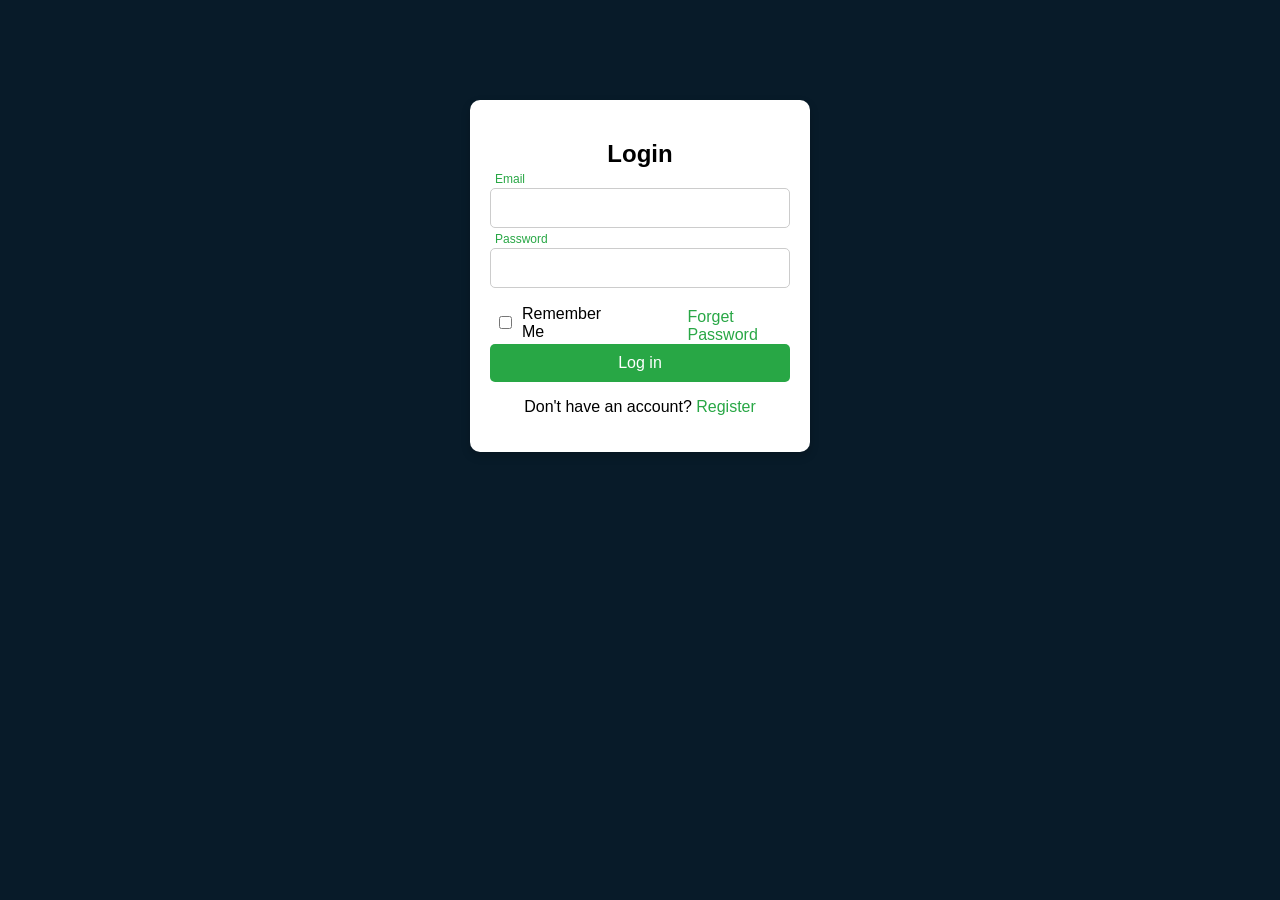
<file: index.html>
<script>
  // Function to toggle between login and registration forms
  function toggleForm() {
    const loginForm = document.getElementById('loginForm');
    const registerForm = document.getElementById('registerForm');
    loginForm.classList.toggle('hidden');
    registerForm.classList.toggle('hidden');
  }
</script>
<style>
  /* Basic styles for body and section */
  body {
    background: #081b29; /* Light background */
    font-family: 'Arial', sans-serif; /* Font styling */
  }

  section {
    width: 300px; /* Width of the form */
    margin: 100px auto; /* Centering the form */
    background: white; /* White background for the form */
    padding: 20px; /* Padding inside the form */
    box-shadow: 0 4px 10px rgba(0, 0, 0, 0.2); /* Shadow for depth */
    border-radius: 10px; /* Rounded corners */
  }

  h1 {
    text-align: center; /* Center the heading */
    margin-bottom: 20px; /* Space below the heading */
  }

  .inputbox {
    position: relative; /* Position for absolute elements inside */
    margin-bottom: 20px; /* Space between input fields */
  }

  .inputbox input {
    width: 100%; /* Full width for inputs */
    padding: 10px; /* Padding inside inputs */
    border: 1px solid #ccc; /* Light border */
    border-radius: 5px; /* Rounded corners */
    font-size: 16px; /* Font size */
  }
  .forget {
display: flex; /* Use flexbox for alignment */
align-items: center; /* Center items vertically */
margin-left: 20px; /* Space from the left */
margin-top: 10px; /* Space above */
}
.forget {
display: flex; /* Use flexbox for alignment */
align-items: center; /* Center items vertically */
margin-left: 20px; /* Space from the left */
margin-top: 10px; /* Space above */
}

.forget label {
margin-left: -15px; /* Slight margin for spacing */
display: flex; /* Ensure label items are in a line */
align-items: center; /* Center checkbox and text vertically */
}

.forget input[type="checkbox"] {
margin-right: 10px; /* Space between checkbox and text */
}

.forget a {
margin-left: 80px; /* Push the link to the right */
color: #28a745; /* Link color */
text-decoration: none; /* No underline */
}

  .inputbox label {
    position: absolute; /* Absolute position for floating labels */
    left: 10px; /* Position label */
    top: 12px; /* Adjust label position */
    color: #999; /* Light color */
    transition: 0.5s; /* Transition for smooth animation */
  }

  .inputbox input:focus + label,
  .inputbox input:not(:placeholder-shown) + label {
    top: -10px; /* Move label up */
    left: 5px; /* Adjust left position */
    color: #28a745; /* Change color when focused */
    font-size: 12px; /* Smaller font size when active */
  }

  button {
    width: 100%; /* Full width for button */
    padding: 10px; /* Padding inside button */
    border: none; /* No border */
    border-radius: 5px; /* Rounded corners */
    background-color: #28a745; /* Green background */
    color: white; /* White text */
    font-size: 16px; /* Font size */
    cursor: pointer; /* Pointer cursor on hover */
  }

  button:hover {
    background-color: #218838; /* Darker green on hover */
  }

  .toggle {
    text-align: center; /* Center text */
    margin-top: 10px; /* Space above */
  }

  .toggle a {
    color: #28a745; /* Link color */
    text-decoration: none; /* No underline */
  }

  .toggle a:hover {
    text-decoration: underline; /* Underline on hover */
  }

  /* Hide elements by default */
  .hidden {
    display: none;
  }
  #login label{
      margin-top:-6px;
  }
</style>
</head>

<body>

<section id="login">
  <!-- Login Form -->
  <form id="loginForm">
    <h1>Login</h1>
    <div class="inputbox">
      <ion-icon name="mail-outline"></ion-icon>
      <input id="rEmail" type="email" required>
      <label for="">Email</label>
    </div>
    <div class="inputbox">
      <ion-icon name="lock-closed-outline"></ion-icon>
      <input id="rPassword" type="password" required>
      <label for="">Password</label>
    </div>
    <div class="forget">
      <label>
        <input type="checkbox" /> Remember Me
      </label>
      <a href="#">Forget Password</a>
    </div>
    
    
    <button id="submitsignUp">Log in</button>
    <div class="toggle">
      <p>Don't have an account? <a href="javascript:void(0);" onclick="toggleForm()">Register</a></p>
    </div>
  </form>

  <!-- Registration Form -->
  <form id="registerForm" class="hidden">
    <h1>Register</h1>
    <div class="inputbox">
      <ion-icon name="person-outline"></ion-icon>
      <input id="rName" type="text" required>
      <label for="">Full Name</label>
    </div>
    <div class="inputbox">
      <ion-icon name="mail-outline"></ion-icon>
      <input id="rEmailReg" type="email" required>
      <label for="">Email</label>
    </div>
    <div class="inputbox">
      <ion-icon name="lock-closed-outline"></ion-icon>
      <input id="rPasswordReg" type="password" required>
      <label for="">Password</label>
    </div>
    <div class="inputbox">
      <ion-icon name="lock-closed-outline"></ion-icon>
      <input id="rConfirmPassword" type="password" required>
      <label for="">Confirm Password</label>
    </div>
    <button id="submitRegister">Register</button>
    <div class="toggle">
      <p>Already have an account? <a href="javascript:void(0);" onclick="toggleForm()">Login</a></p>
    </div>
  </form>

</section>
<script src="login.js"></script>
</body>
  
</html>
</file>
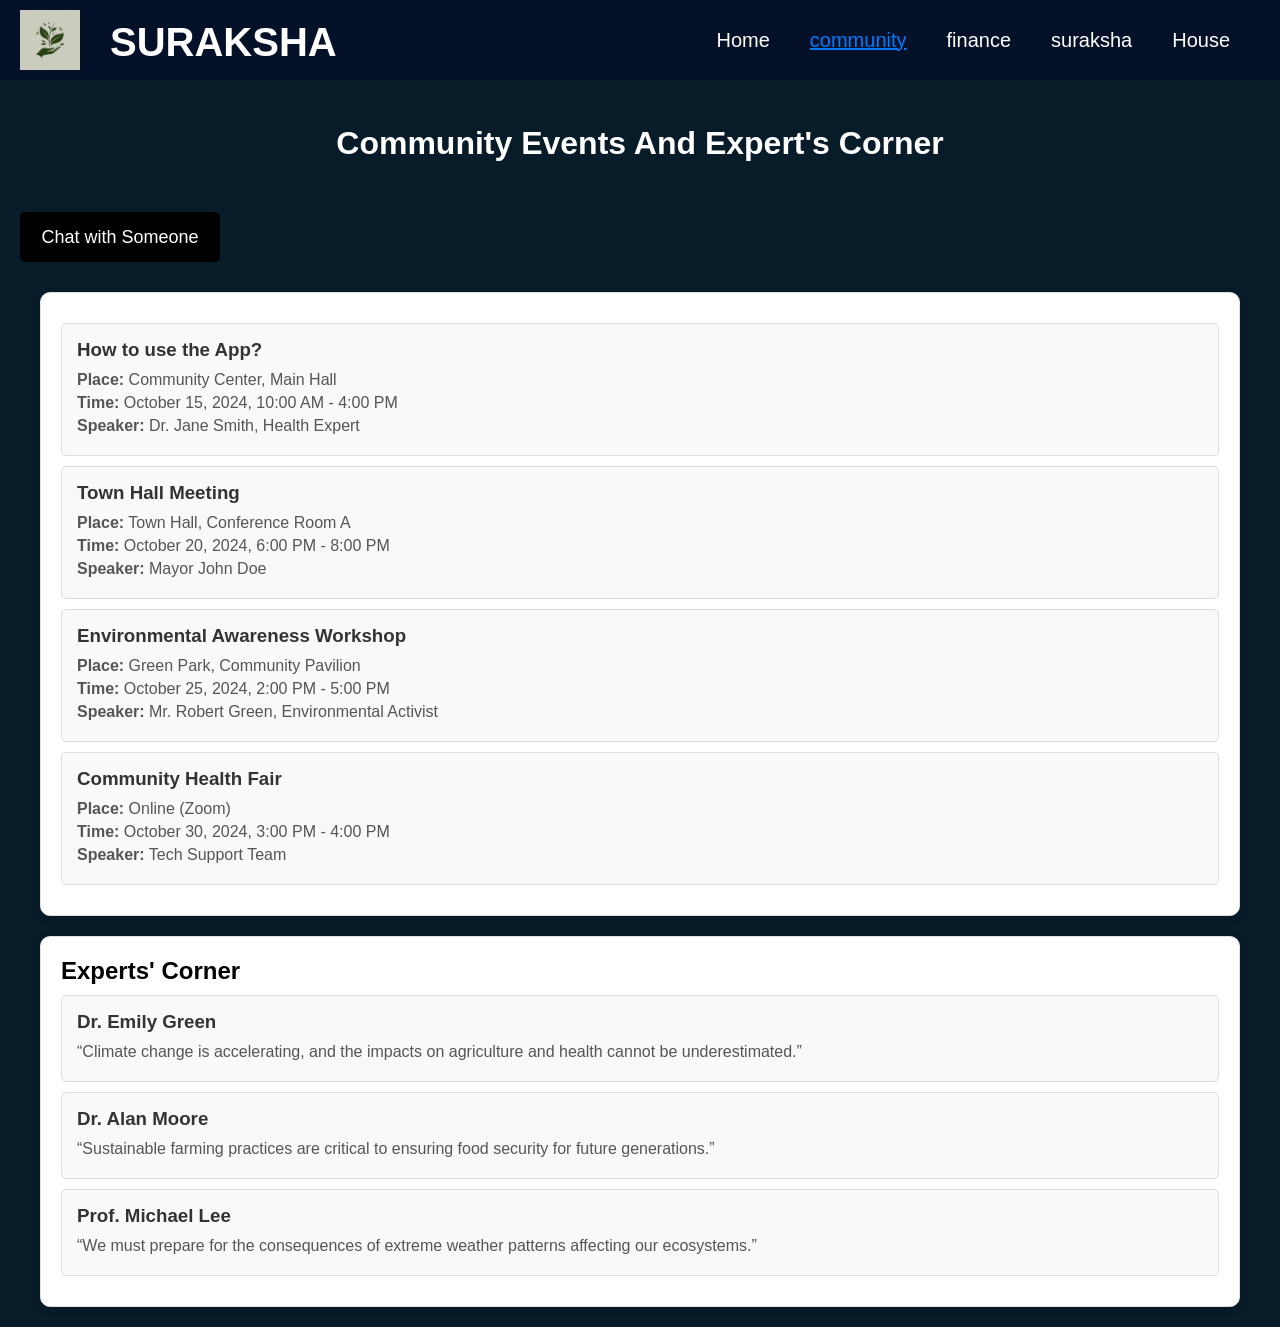
<file: community.html>
<!DOCTYPE html>
<html lang="en">
<head>
    <meta charset="UTF-8">
    <meta name="viewport" content="width=device-width, initial-scale=1.0">
    <title>Document</title>
    <link rel="stylesheet" href="style.css">
</head>
<body>
    <div id="navbar">
        
        <div class="logo">
         <img src="logo.jpg">
         <h5>SURAKSHA</h5>
        </div>
 
         <ul>
             
             <li><a href="home.html">Home</a></li>
             <li><a href="community.html" class="active">community</a></li>
             <li><a href="finance.html">finance</a></li>
             <li><a href="alert.html">suraksha</a></li>
             <li><a href="House.html">House</a></li>
             
         </ul>
     </div>
     <header>
        <h1>Community Events And  Expert's Corner</h1>
    </header>
    
   
        <style>
            body {
                font-family: Arial, sans-serif;
                margin: 0;
                padding: 0;
                background-color:  #081b29;
            }
    
            header {
                background-color:  #081b29;;
                color: white;
                text-align: center;
                padding: 20px 0;
                position: relative;
            }
    
            /* Chatbox styling */
            #chatBox {
                display: none;
                position: fixed;
                top: 220px;
                right: 10px;
                width: 300px;
                height: 410px;
                background-color: white;
                border: 2px solid #28a745;
                border-radius: 10px;
                box-shadow: 0 4px 8px rgba(0, 0, 0, 0.2);
                z-index: 9999;
            }
            #chatBox input[type="text"] {
                margin-left:30px;
                margin-top:10px;
            }
    
            #chatBoxHeader {
                background-color: #28a745;
                color: white;
                padding: 10px;
                text-align: center;
                border-bottom: 2px solid #28a745;
            }
    
            #chatMessages {
                padding: 10px;
                overflow-y: auto;
                height: 300px;
            }
    
            #chatInputContainer {
                padding: 10px;
                border-top: 1px solid #ddd;
            }
    
            #chatInput {
                width: 80%;
                padding: 10px;
                border: 1px solid #ccc;
                border-radius: 5px;
            }
    
            #sendButton {
                padding: 10px;
                background-color: #28a745;
                color: white;
                border: none;
                border-radius: 5px;
                cursor: pointer;
            }
    
            /* Orange Button for Chat */
            #chatButton {
                 background: black;
                color: white;
                padding: 10px 15px;
                border: none;
                border-radius: 5px;
                cursor: pointer;
                position: relative;
                top: 20px;
                left: 20px;
                z-index: 1000;
                
                
            }
    
            #chatButton:hover {
                background-color: black;
            }
    
            .container {
                max-width: 1200px;
                margin: 20px auto;
                padding: 20px;
                background-color: white;
                box-shadow: 0 2px 10px rgba(0, 0, 0, 0.1);
            }
    
            .event, .opinion {
                border: 1px solid #ddd;
                border-radius: 5px;
                padding: 15px;
                margin: 10px 0;
                background-color: #f9f9f9;
                cursor: pointer;
            }
    
            .event h3, .opinion h3 {
                margin: 0 0 10px;
                color: #333;
            }
    
            .event p, .opinion p {
                margin: 5px 0;
                color: #555;
            }
    
            .button {
                background-color: #28a745;
                color: white;
                padding: 10px 15px;
                border: none;
                border-radius: 5px;
                cursor: pointer;
                margin: 10px 0;
                
            }
            #chatButton{
              width:200px;
              height:50px;
              margin-bottom:30px;
              text-align:center;
            }
    
            .button:hover {
                background-color: #218838;
            }
        </style>
    </head>
    <body>
    
   
    <!-- Chatbox HTML -->
    <div id="chatBox">
        <div id="chatBoxHeader">Chat</div>
        <div id="chatMessages"></div>
        <div id="chatInputContainer">
            <input type="text" id="chatInput" placeholder="Type a message..." />
            <button id="sendButton" onclick="sendMessage()">Send</button>
        </div>
    </div>
    
    <!-- Orange Chat Button on Top Left -->
    <button id="chatButton" onclick="toggleChat()">Chat with Someone</button>
    
    <div class="container" id="eventContainer"></div>
    
    <!-- Experts' Corner Section -->
    <div class="container" id="expertsCorner">
        <h2>Experts' Corner</h2>
        <div class="opinion">
            <h3>Dr. Emily Green</h3>
            <p>“Climate change is accelerating, and the impacts on agriculture and health cannot be underestimated.”</p>
        </div>
        <div class="opinion">
            <h3>Dr. Alan Moore</h3>
            <p>“Sustainable farming practices are critical to ensuring food security for future generations.”</p>
        </div>
        <div class="opinion">
            <h3>Prof. Michael Lee</h3>
            <p>“We must prepare for the consequences of extreme weather patterns affecting our ecosystems.”</p>
        </div>
    </div>
    
    <script>
        // Event data
        const events = [
            {
                title: "How to use the App?",
                place: "Community Center, Main Hall",
                time: "October 15, 2024, 10:00 AM - 4:00 PM",
                speaker: "Dr. Jane Smith, Health Expert",
                description: "Learn how to navigate the app effectively.",
            },
            {
                title: "Town Hall Meeting",
                place: "Town Hall, Conference Room A",
                time: "October 20, 2024, 6:00 PM - 8:00 PM",
                speaker: "Mayor John Doe",
                description: "Discuss community issues with local government.",
            },
            {
                title: "Environmental Awareness Workshop",
                place: "Green Park, Community Pavilion",
                time: "October 25, 2024, 2:00 PM - 5:00 PM",
                speaker: "Mr. Robert Green, Environmental Activist",
                description: "Workshops on sustainable practices.",
            },
            {
                title: "Community Health Fair",
                place: "Online (Zoom)",
                time: "October 30, 2024, 3:00 PM - 4:00 PM",
                speaker: "Tech Support Team",
                description: "Get health tips and resources.",
            }
        ];
    
        // Display events on page load
        function displayEvents() {
            const container = document.getElementById('eventContainer');
            events.forEach((event, index) => {
                const eventDiv = document.createElement('div');
                eventDiv.className = 'event';
                eventDiv.onclick = () => {
                    displayEventDetails(index);
                };
                eventDiv.innerHTML = `
                    <h3>${event.title}</h3>
                    <p><strong>Place:</strong> ${event.place}</p>
                    <p><strong>Time:</strong> ${event.time}</p>
                    <p><strong>Speaker:</strong> ${event.speaker}</p>
                `;
                container.appendChild(eventDiv);
            });
        }
    
        // Display individual event details
        function displayEventDetails(index) {
            const event = events[index];
            const container = document.body;
            container.innerHTML = `
                <header>
                    <h1>${event.title}</h1>
                </header>
                <div class="container">
                    <p><strong>Place:</strong> ${event.place}</p>
                    <p><strong>Time:</strong> ${event.time}</p>
                    <p><strong>Speaker:</strong> ${event.speaker}</p>
                    <p><strong>Description:</strong> ${event.description}</p>
                    <button class="button" onclick="registerForEvent()">Register</button>
                    <button class="button" onclick="setReminder()">Set Reminder</button>
                    <button class="button" onclick="goBack()">Back to Events</button>
                </div>
            `;
        }
    
        function registerForEvent() {
            alert("You have registered for this event!");
        }
    
        function setReminder() {
            alert("A reminder has been set for this event!");
        }
    
        function goBack() {
            location.reload();
        }
    
        // Toggle chatbox visibility
        function toggleChat() {
            const chatBox = document.getElementById('chatBox');
            chatBox.style.display = chatBox.style.display === 'none' ? 'block' : 'none';
        }
    
        // Simulate a conversation between Person A and Person B
        let isPersonA = true;
    
        function sendMessage() {
            const chatInput = document.getElementById('chatInput');
            const chatMessages = document.getElementById('chatMessages');
    
            if (chatInput.value.trim() === '') return;
    
            // Display message from current person
            const message = document.createElement('div');
            message.textContent = isPersonA ? `Person A: ${chatInput.value}` : `Person B: ${chatInput.value}`;
            chatMessages.appendChild(message);
    
            // Clear input
            chatInput.value = '';
    
            // Scroll chat to bottom
            chatMessages.scrollTop = chatMessages.scrollHeight;
    
            // Switch between Person A and Person B
            isPersonA = !isPersonA;
        }
    
        // Initialize the page
        window.onload = () => {
            displayEvents();
        };
    </script>
    
 
    
    
    

</body>
</html>
</file>
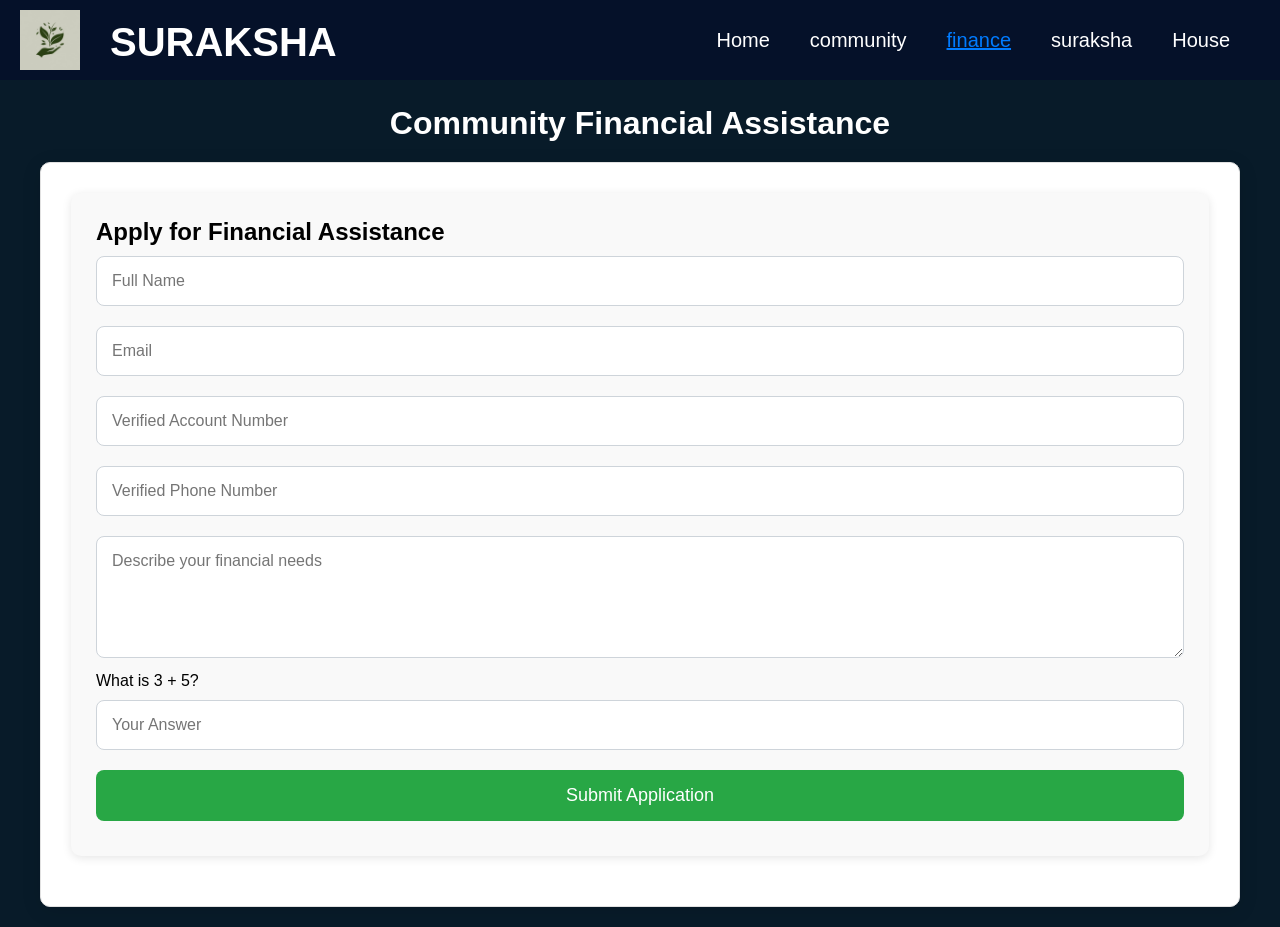
<file: finance.html>
<!DOCTYPE html>
<html lang="en">
<head>
  <meta charset="UTF-8">
  <meta name="viewport" content="width=device-width, initial-scale=1.0">
  <title>Community Financial Assistance</title>
  <link rel="stylesheet" href="style.css">
</head>
<body>
    <div id="navbar">
        
        <div class="logo">
         <img src="logo.jpg">
         <h5>SURAKSHA</h5>
        </div>
 
         <ul>
             
             <li><a href="home.html">Home</a></li>
             <li><a href="community.html">community</a></li>
             <li><a href="finance.html" class="active">finance</a></li>
             <li><a href="alert.html">suraksha</a></li>
             <li><a href="House.html">House</a></li>
             
         </ul>
     </div>
  <header>
    <h1>Community Financial Assistance</h1>
    <div class="notification-bell" onclick="goToNotifications()"></div>
  </header>

  <div class="container">

    <section id="apply" class="form-section">
      <h2>Apply for Financial Assistance</h2>
      <form id="assistanceForm">
        <input type="text" id="fullName" placeholder="Full Name" required>
        <input type="email" id="email" placeholder="Email" required>
        <input type="text" id="accountNumber" placeholder="Verified Account Number" required>
        <input type="text" id="phoneNumber" placeholder="Verified Phone Number" required>
        <textarea id="requestDetails" placeholder="Describe your financial needs" rows="5" required></textarea>
  
        <label for="captcha">What is 3 + 5?</label>
        <input type="text" id="captcha" placeholder="Your Answer" required>
        <input type="hidden" id="captchaAnswer" value="8">
  
        <button type="submit">Submit Application</button>
      </form>
    </section>

    <section id="plans" class="plans-section" style="display:none;">
      <h2>Financial Plans for You</h2>
      <p id="welcomeMessage"></p>
      <div id="plansList">
        </div>
      <button class="back-button" onclick="goBack()">Back</button>
    </section>

    <section id="notifications" class="notifications-section" style="display:none;">
      <h2>Notifications</h2>
      <p>No notifications available.</p>
      <button class="back-button" onclick="goBackToHome()">Back</button>
    </section>

    <section id="guidelines" class="guidelines-section" style="display:none;">
      <h2>Plan Guidelines</h2>
      <div id="guidelineContent"></div>
      <button class="back-button" onclick="goBackToPlans()">Back to Plans</button>
    </section>

  </div>

 

  <script src="script.js"></script>
</body>
</html>
</file>
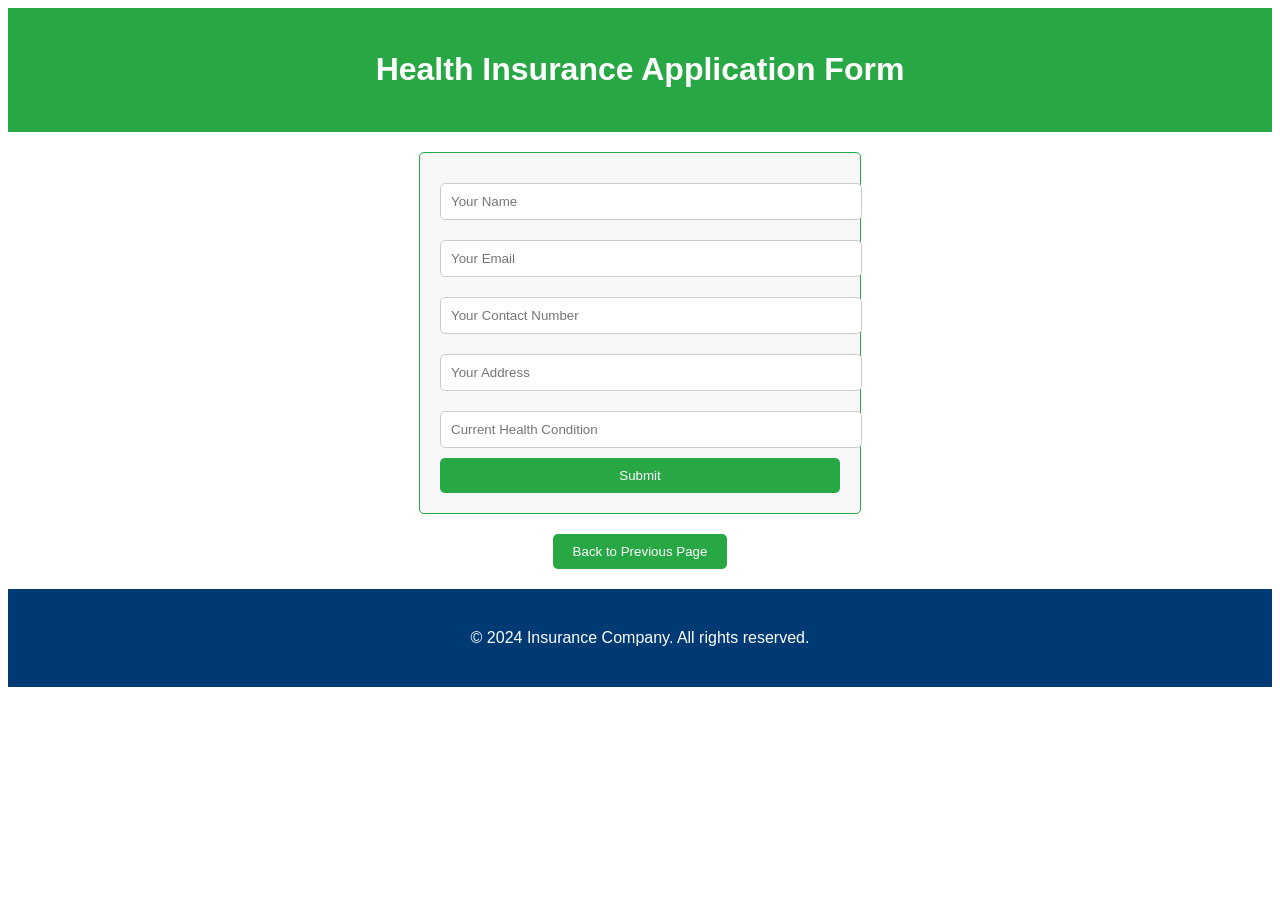
<file: health-form.html>
<!DOCTYPE html>
<html lang="en">

<head>
    <meta charset="UTF-8">
    <meta name="viewport" content="width=device-width, initial-scale=1.0">
    <title>Health Insurance Application Form</title>
    <style>
        body {
            font-family: Arial, sans-serif;
            background-color: white;
            color: #333;
            line-height: 1.6;
        }

        header {
            background-color: #28a745;
            color: white;
            padding: 15px 20px;
            text-align: center;
        }

        .form-container {
            max-width: 400px;
            margin: 20px auto;
            padding: 20px;
            border: 1px solid #28a745;
            border-radius: 5px;
            background-color: #f8f8f8;
        }

        .form-container input {
            width: 100%;
            padding: 10px;
            margin: 10px 0;
            border: 1px solid #ccc;
            border-radius: 5px;
        }

        .form-container button {
            width: 100%;
            padding: 10px;
            background-color: #28a745;
            color: white;
            border: none;
            border-radius: 5px;
            cursor: pointer;
        }

        .form-container button:hover {
            background-color: #218838;
        }

        .back-button {
            margin: 20px;
            text-align: center;
        }

        .back-button button {
            background-color: #28a745;
            color: white;
            padding: 10px 20px;
            border: none;
            border-radius: 5px;
            cursor: pointer;
        }

        .back-button button:hover {
            background-color: #218838;
        }

        footer {
            background-color: #003a75;
            color: white;
            padding: 20px;
            text-align: center;
        }
    </style>
</head>

<body>

<header>
    <h1>Health Insurance Application Form</h1>
</header>

<div class="form-container">
    <form id="insurance-form" action="#" method="post">
        <input type="text" name="name" placeholder="Your Name" required>
        <input type="email" name="email" placeholder="Your Email" required>
        <input type="text" name="contact" placeholder="Your Contact Number" required>
        <input type="text" name="address" placeholder="Your Address" required>
        <input type="text" name="health_condition" placeholder="Current Health Condition" required>
        <button type="submit">Submit</button>
    </form>
</div>

<div class="back-button">
    <button onclick="goBack()">Back to Previous Page</button>
</div>

<footer>
    <p>&copy; 2024 Insurance Company. All rights reserved.</p>
</footer>

<script>
    function goBack() {
        window.history.back();
    }

    document.getElementById('insurance-form').addEventListener('submit', function (e) {
        e.preventDefault();
        alert('Your health insurance form has been submitted successfully!');
        window.history.back();
    });
</script>

</body>
</html>
</file>
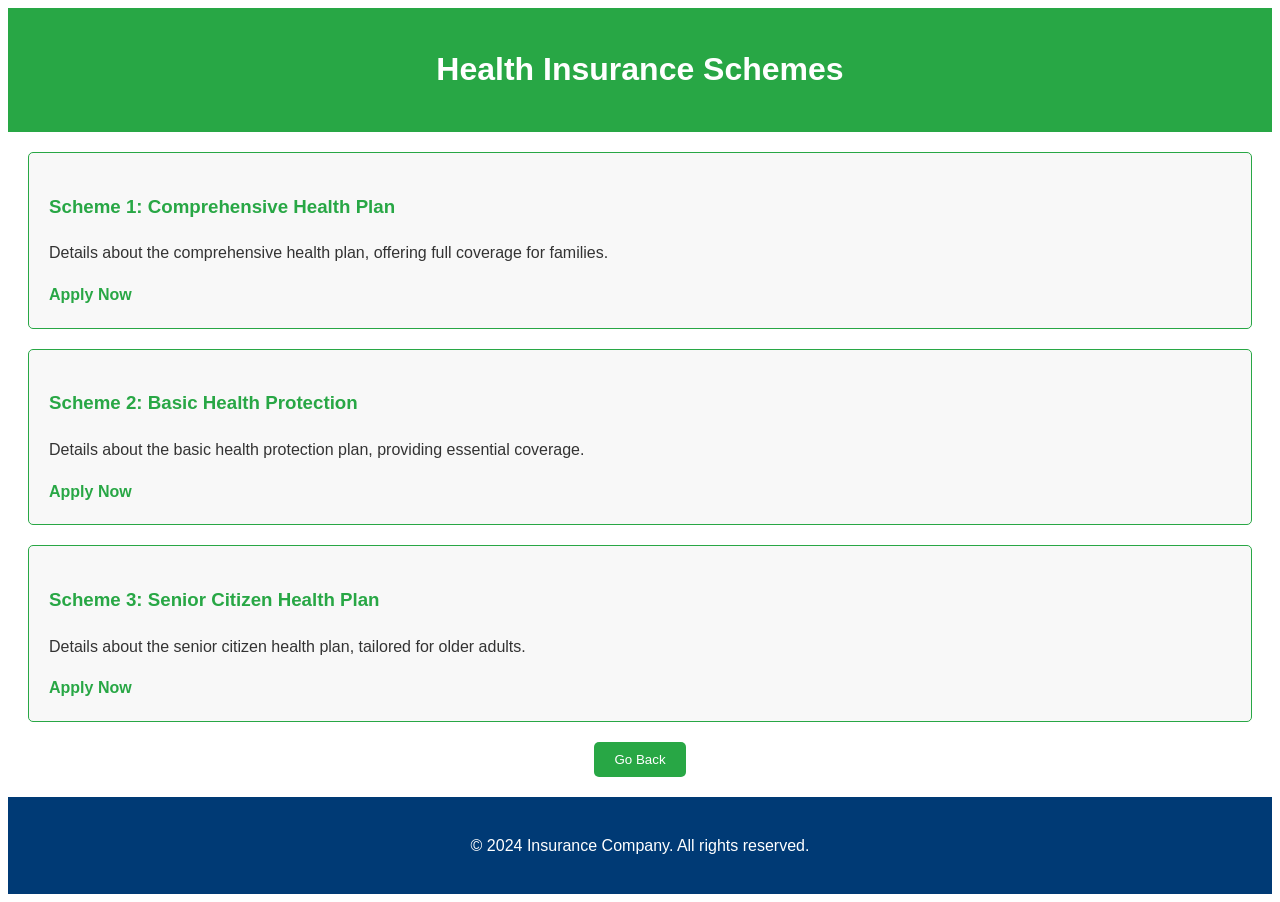
<file: health-insurance.html>
<!DOCTYPE html>
<html lang="en">

<head>
    <meta charset="UTF-8">
    <meta name="viewport" content="width=device-width, initial-scale=1.0">
    <title>Health Insurance Schemes</title>
    <style>
        body {
            font-family: Arial, sans-serif;
            background-color: white;
            color: #333;
            line-height: 1.6;
        }

        header {
            background-color: #28a745;
            color: white;
            padding: 15px 20px;
            text-align: center;
        }

        .scheme {
            margin: 20px;
            padding: 20px;
            border: 1px solid #28a745;
            border-radius: 5px;
            background-color: #f8f8f8;
        }

        .scheme h3 {
            color: #28a745;
        }

        .scheme a {
            color: #28a745;
            text-decoration: none;
            font-weight: bold;
        }

        .back-button {
            margin: 20px;
            text-align: center;
        }

        .back-button button {
            background-color: #28a745;
            color: white;
            padding: 10px 20px;
            border: none;
            border-radius: 5px;
            cursor: pointer;
        }

        .back-button button:hover {
            background-color: #218838;
        }

        footer {
            background-color: #003a75;
            color: white;
            padding: 20px;
            text-align: center;
        }
    </style>
</head>

<body>

<header>
    <h1>Health Insurance Schemes</h1>
</header>

<section>
    <div class="scheme">
        <h3>Scheme 1: Comprehensive Health Plan</h3>
        <p>Details about the comprehensive health plan, offering full coverage for families.</p>
        <a href="health-form.html?scheme=1">Apply Now</a>
    </div>
    <div class="scheme">
        <h3>Scheme 2: Basic Health Protection</h3>
        <p>Details about the basic health protection plan, providing essential coverage.</p>
        <a href="health-form.html?scheme=2">Apply Now</a>
    </div>
    <div class="scheme">
        <h3>Scheme 3: Senior Citizen Health Plan</h3>
        <p>Details about the senior citizen health plan, tailored for older adults.</p>
        <a href="health-form.html?scheme=3">Apply Now</a>
    </div>
</section>

<!-- Back Button -->
<div class="back-button">
    <button onclick="window.location.href='insurance.html'">Go Back</button>
</div>

<footer>
    <p>&copy; 2024 Insurance Company. All rights reserved.</p>
</footer>

</body>
</html>
</file>
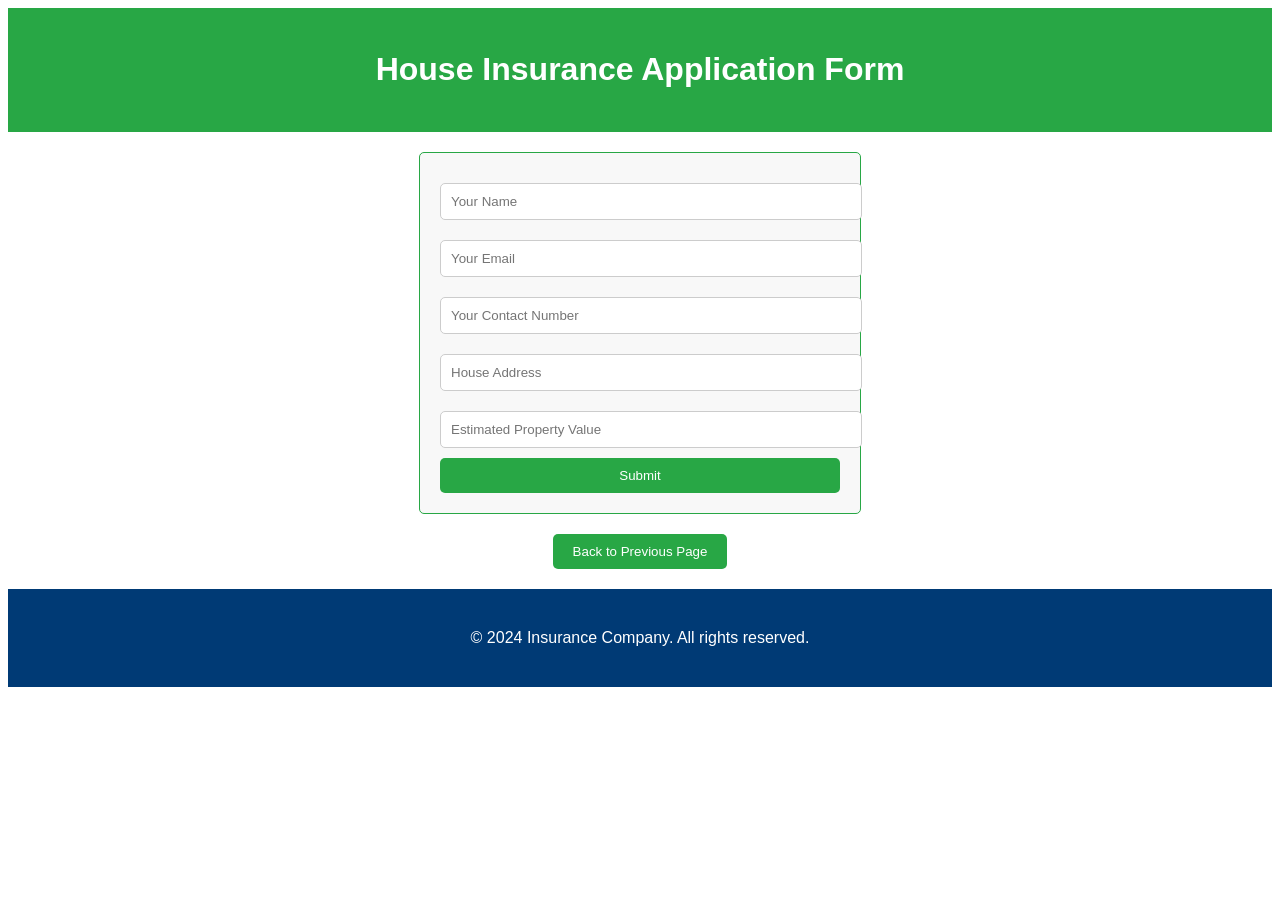
<file: house-form.html>
<!DOCTYPE html>
<html lang="en">

<head>
    <meta charset="UTF-8">
    <meta name="viewport" content="width=device-width, initial-scale=1.0">
    <title>House Insurance Application Form</title>
    <style>
        body {
            font-family: Arial, sans-serif;
            background-color: white;
            color: #333;
            line-height: 1.6;
        }

        header {
            background-color: #28a745;
            color: white;
            padding: 15px 20px;
            text-align: center;
        }

        .form-container {
            max-width: 400px;
            margin: 20px auto;
            padding: 20px;
            border: 1px solid #28a745;
            border-radius: 5px;
            background-color: #f8f8f8;
        }

        .form-container input {
            width: 100%;
            padding: 10px;
            margin: 10px 0;
            border: 1px solid #ccc;
            border-radius: 5px;
        }

        .form-container button {
            width: 100%;
            padding: 10px;
            background-color: #28a745;
            color: white;
            border: none;
            border-radius: 5px;
            cursor: pointer;
        }

        .form-container button:hover {
            background-color: #218838;
        }

        .back-button {
            margin: 20px;
            text-align: center;
        }

        .back-button button {
            background-color: #28a745;
            color: white;
            padding: 10px 20px;
            border: none;
            border-radius: 5px;
            cursor: pointer;
        }

        .back-button button:hover {
            background-color: #218838;
        }

        footer {
            background-color: #003a75;
            color: white;
            padding: 20px;
            text-align: center;
        }
    </style>
</head>

<body>

<header>
    <h1>House Insurance Application Form</h1>
</header>

<div class="form-container">
    <form id="insurance-form" action="#" method="post">
        <input type="text" name="name" placeholder="Your Name" required>
        <input type="email" name="email" placeholder="Your Email" required>
        <input type="text" name="contact" placeholder="Your Contact Number" required>
        <input type="text" name="address" placeholder="House Address" required>
        <input type="text" name="property_value" placeholder="Estimated Property Value" required>
        <button type="submit">Submit</button>
    </form>
</div>

<div class="back-button">
    <button onclick="goBack()">Back to Previous Page</button>
</div>

<footer>
    <p>&copy; 2024 Insurance Company. All rights reserved.</p>
</footer>

<script>
    function goBack() {
        window.history.back();
    }

    document.getElementById('insurance-form').addEventListener('submit', function (e) {
        e.preventDefault();
        alert('Your house insurance form has been submitted successfully!');
        window.history.back();
    });
</script>

</body>
</html>
</file>
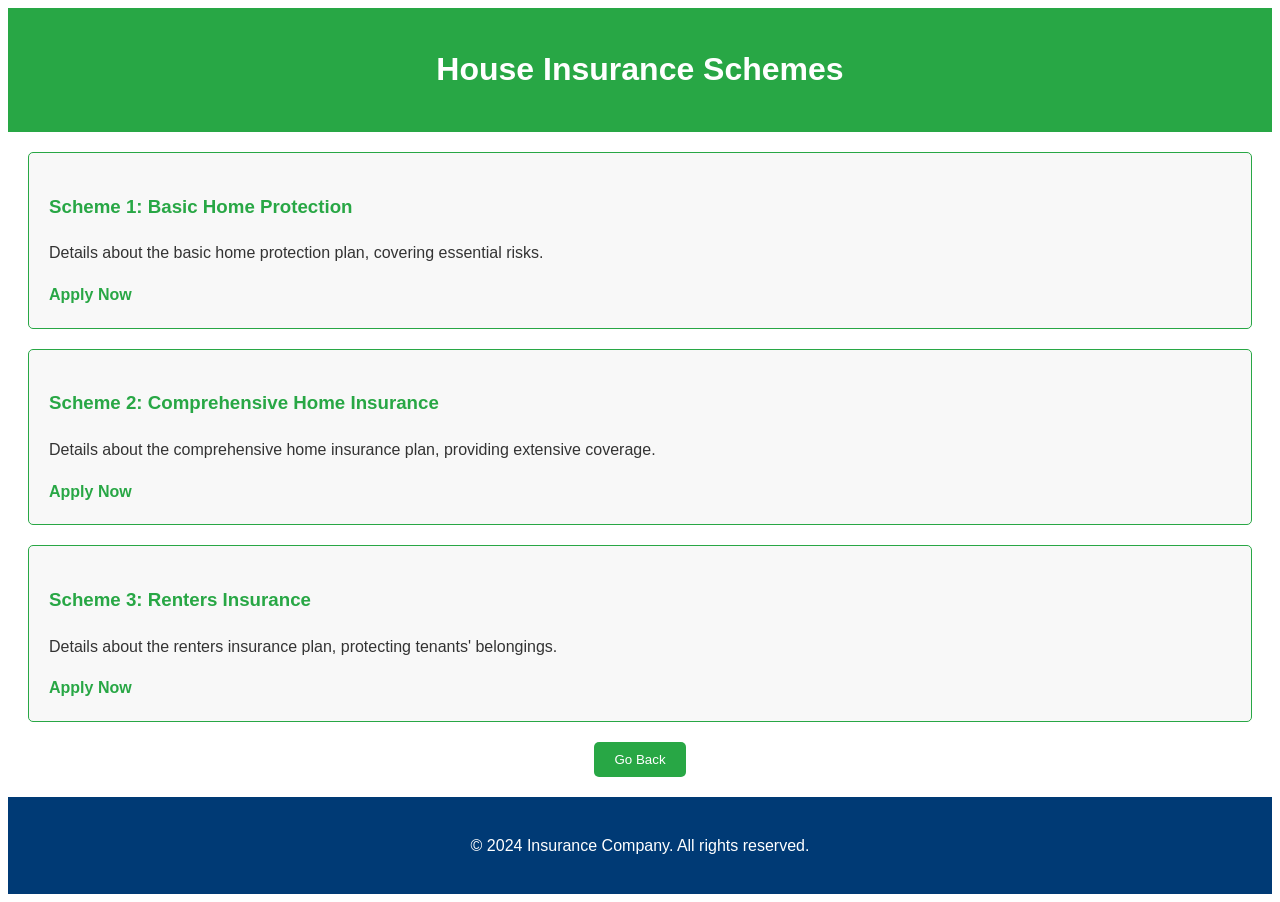
<file: house-insurance.html>
<!DOCTYPE html>
<html lang="en">

<head>
    <meta charset="UTF-8">
    <meta name="viewport" content="width=device-width, initial-scale=1.0">
    <title>House Insurance Schemes</title>
    <style>
        body {
            font-family: Arial, sans-serif;
            background-color: white;
            color: #333;
            line-height: 1.6;
        }

        header {
            background-color: #28a745;
            color: white;
            padding: 15px 20px;
            text-align: center;
        }

        .scheme {
            margin: 20px;
            padding: 20px;
            border: 1px solid #28a745;
            border-radius: 5px;
            background-color: #f8f8f8;
        }

        .scheme h3 {
            color: #28a745;
        }

        .scheme a {
            color: #28a745;
            text-decoration: none;
            font-weight: bold;
        }

        .back-button {
            margin: 20px;
            text-align: center;
        }

        .back-button button {
            background-color: #28a745;
            color: white;
            padding: 10px 20px;
            border: none;
            border-radius: 5px;
            cursor: pointer;
        }

        .back-button button:hover {
            background-color: #218838;
        }

        footer {
            background-color: #003a75;
            color: white;
            padding: 20px;
            text-align: center;
        }
    </style>
</head>

<body>

<header>
    <h1>House Insurance Schemes</h1>
</header>

<section>
    <div class="scheme">
        <h3>Scheme 1: Basic Home Protection</h3>
        <p>Details about the basic home protection plan, covering essential risks.</p>
        <a href="house-form.html?scheme=1">Apply Now</a>
    </div>
    <div class="scheme">
        <h3>Scheme 2: Comprehensive Home Insurance</h3>
        <p>Details about the comprehensive home insurance plan, providing extensive coverage.</p>
        <a href="house-form.html?scheme=2">Apply Now</a>
    </div>
    <div class="scheme">
        <h3>Scheme 3: Renters Insurance</h3>
        <p>Details about the renters insurance plan, protecting tenants' belongings.</p>
        <a href="house-form.html?scheme=3">Apply Now</a>
    </div>
</section>

<!-- Back Button -->
<div class="back-button">
    <button onclick="window.location.href='insurance.html'">Go Back</button>
</div>

<footer>
    <p>&copy; 2024 Insurance Company. All rights reserved.</p>
</footer>

</body>
</html>
</file>
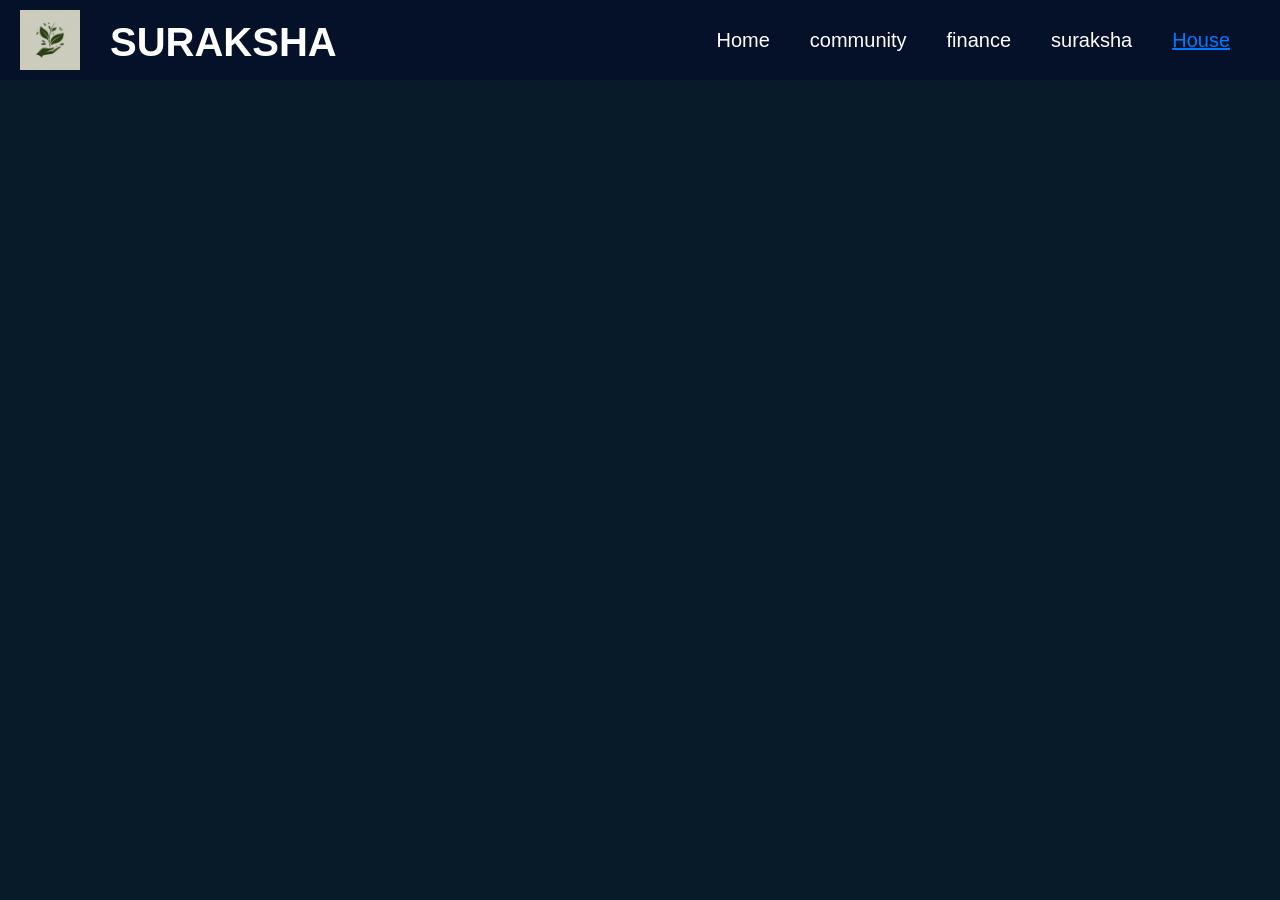
<file: House.html>
<!DOCTYPE html>
<html lang="en">
<head>
    <meta charset="UTF-8">
    <meta name="viewport" content="width=device-width, initial-scale=1.0">
    <title>Document</title>
    <link rel="stylesheet" href="style.css">
</head>
<body>
    <div id="navbar">
        
        <div class="logo">
         <img src="logo.jpg">
         <h5>SURAKSHA</h5>
        </div>
 
         <ul>
             
             <li><a href="home.html">Home</a></li>
             <li><a href="community.html">community</a></li>
             <li><a href="finance.html">finance</a></li>
             <li><a href="alert.html">suraksha</a></li>
             <li><a href="House.html" class="active">House</a></li>
             
         </ul>
     </div>

</body>
</html>
</file>
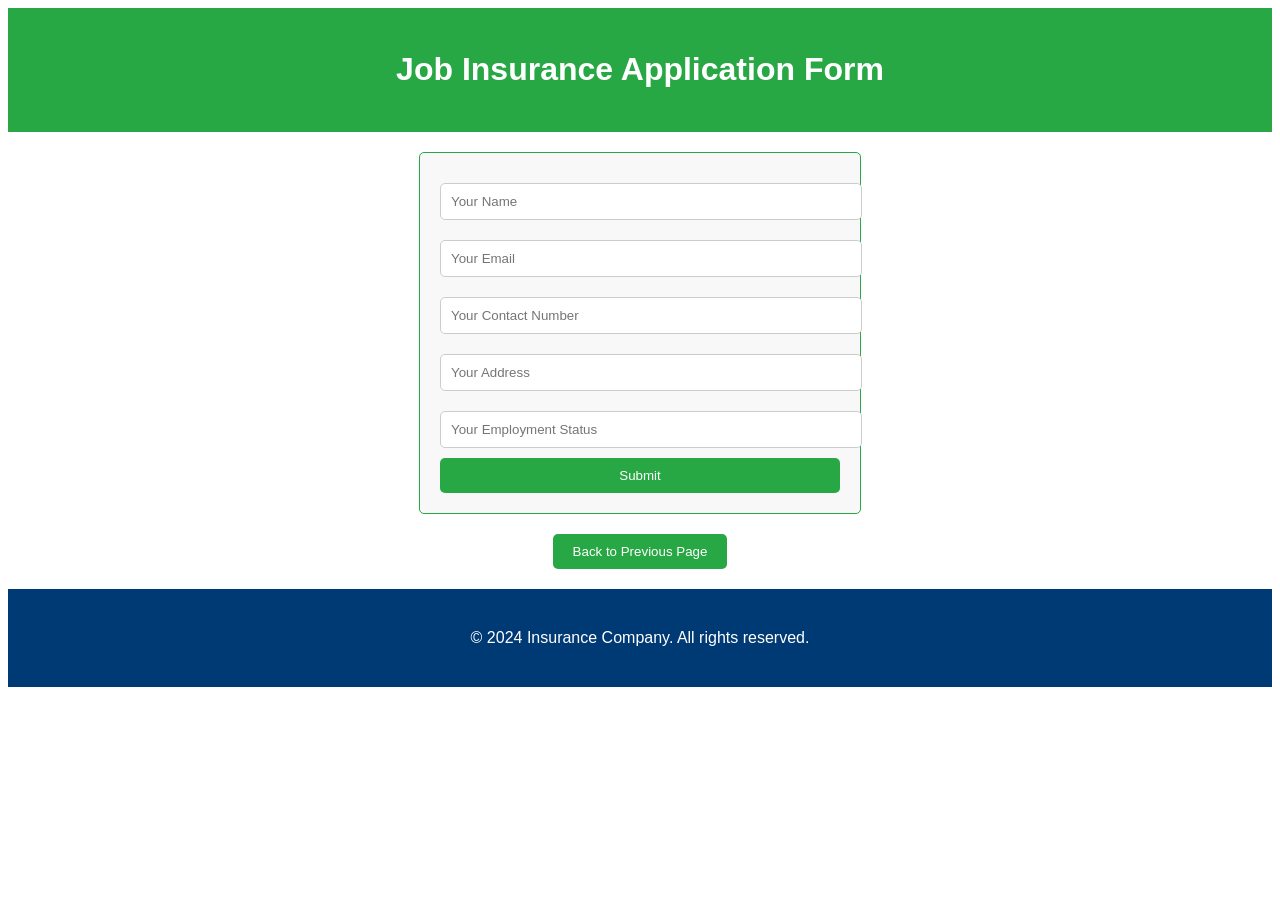
<file: job-form.html>
<!DOCTYPE html>
<html lang="en">

<head>
    <meta charset="UTF-8">
    <meta name="viewport" content="width=device-width, initial-scale=1.0">
    <title>Job Insurance Application Form</title>
    <style>
        body {
            font-family: Arial, sans-serif;
            background-color: white;
            color: #333;
            line-height: 1.6;
        }

        header {
            background-color: #28a745;
            color: white;
            padding: 15px 20px;
            text-align: center;
        }

        .form-container {
            max-width: 400px;
            margin: 20px auto;
            padding: 20px;
            border: 1px solid #28a745;
            border-radius: 5px;
            background-color: #f8f8f8;
        }

        .form-container input {
            width: 100%;
            padding: 10px;
            margin: 10px 0;
            border: 1px solid #ccc;
            border-radius: 5px;
        }

        .form-container button {
            width: 100%;
            padding: 10px;
            background-color: #28a745;
            color: white;
            border: none;
            border-radius: 5px;
            cursor: pointer;
        }

        .form-container button:hover {
            background-color: #218838;
        }

        .back-button {
            margin: 20px;
            text-align: center;
        }

        .back-button button {
            background-color: #28a745;
            color: white;
            padding: 10px 20px;
            border: none;
            border-radius: 5px;
            cursor: pointer;
        }

        .back-button button:hover {
            background-color: #218838;
        }

        footer {
            background-color: #003a75;
            color: white;
            padding: 20px;
            text-align: center;
        }
    </style>
</head>

<body>

<header>
    <h1>Job Insurance Application Form</h1>
</header>

<div class="form-container">
    <form id="insurance-form" action="#" method="post">
        <input type="text" name="name" placeholder="Your Name" required>
        <input type="email" name="email" placeholder="Your Email" required>
        <input type="text" name="contact" placeholder="Your Contact Number" required>
        <input type="text" name="address" placeholder="Your Address" required>
        <input type="text" name="employment_status" placeholder="Your Employment Status" required>
        <button type="submit">Submit</button>
    </form>
</div>

<!-- Back Button -->
<div class="back-button">
    <button onclick="goBack()">Back to Previous Page</button>
</div>

<footer>
    <p>&copy; 2024 Insurance Company. All rights reserved.</p>
</footer>

<script>
    // Function to go back to the previous page
    function goBack() {
        window.history.back();
    }

    // Form submission with pop-up alert and return to previous page
    document.getElementById('insurance-form').addEventListener('submit', function (e) {
        e.preventDefault(); // Prevent the form from submitting traditionally

        // Show a pop-up to confirm submission
        alert('Your form has been submitted successfully!');

        // Navigate back to the previous page
        window.history.back();
    });
</script>

</body>
</html>
</file>
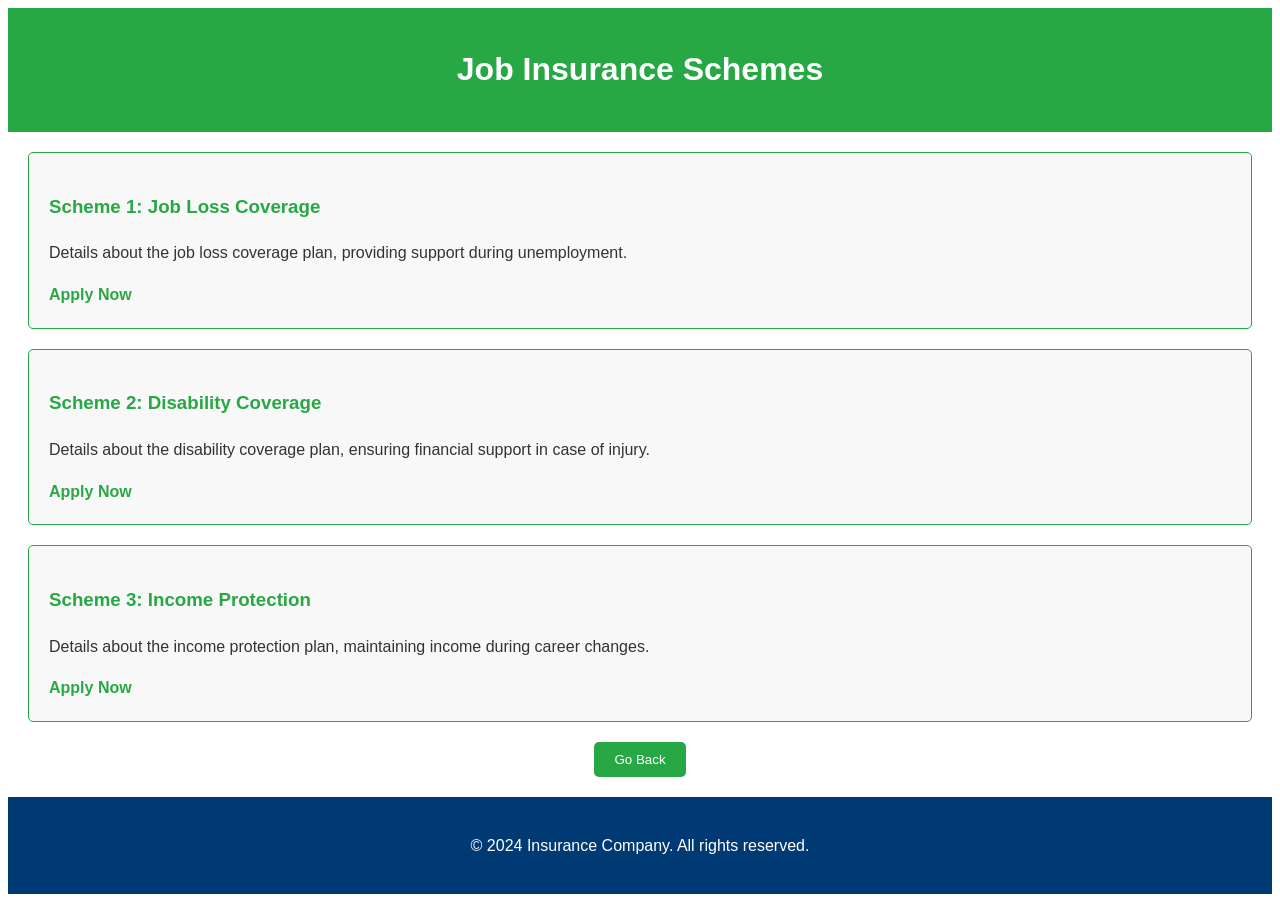
<file: job-insurance.html>
<!DOCTYPE html>
<html lang="en">

<head>
    <meta charset="UTF-8">
    <meta name="viewport" content="width=device-width, initial-scale=1.0">
    <title>Job Insurance Schemes</title>
    <style>
        body {
            font-family: Arial, sans-serif;
            background-color: white;
            color: #333;
            line-height: 1.6;
        }

        header {
            background-color: #28a745;
            color: white;
            padding: 15px 20px;
            text-align: center;
        }

        .scheme {
            margin: 20px;
            padding: 20px;
            border: 1px solid #28a745;
            border-radius: 5px;
            background-color: #f8f8f8;
        }

        .scheme h3 {
            color: #28a745;
        }

        .scheme a {
            color: #28a745;
            text-decoration: none;
            font-weight: bold;
        }

        .back-button {
            margin: 20px;
            text-align: center;
        }

        .back-button button {
            background-color: #28a745;
            color: white;
            padding: 10px 20px;
            border: none;
            border-radius: 5px;
            cursor: pointer;
        }

        .back-button button:hover {
            background-color: #218838;
        }

        footer {
            background-color: #003a75;
            color: white;
            padding: 20px;
            text-align: center;
        }
    </style>
</head>

<body>

<header>
    <h1>Job Insurance Schemes</h1>
</header>

<section>
    <div class="scheme">
        <h3>Scheme 1: Job Loss Coverage</h3>
        <p>Details about the job loss coverage plan, providing support during unemployment.</p>
        <a href="job-form.html?scheme=1">Apply Now</a>
    </div>
    <div class="scheme">
        <h3>Scheme 2: Disability Coverage</h3>
        <p>Details about the disability coverage plan, ensuring financial support in case of injury.</p>
        <a href="job-form.html?scheme=2">Apply Now</a>
    </div>
    <div class="scheme">
        <h3>Scheme 3: Income Protection</h3>
        <p>Details about the income protection plan, maintaining income during career changes.</p>
        <a href="job-form.html?scheme=3">Apply Now</a>
    </div>
</section>

<!-- Back Button -->
<div class="back-button">
    <button onclick="window.location.href='insurance.html'">Go Back</button>
</div>

<footer>
    <p>&copy; 2024 Insurance Company. All rights reserved.</p>
</footer>

<script>
    function goBack() {
        window.history.back();
    }
</script>

</body>
</html>
</file>
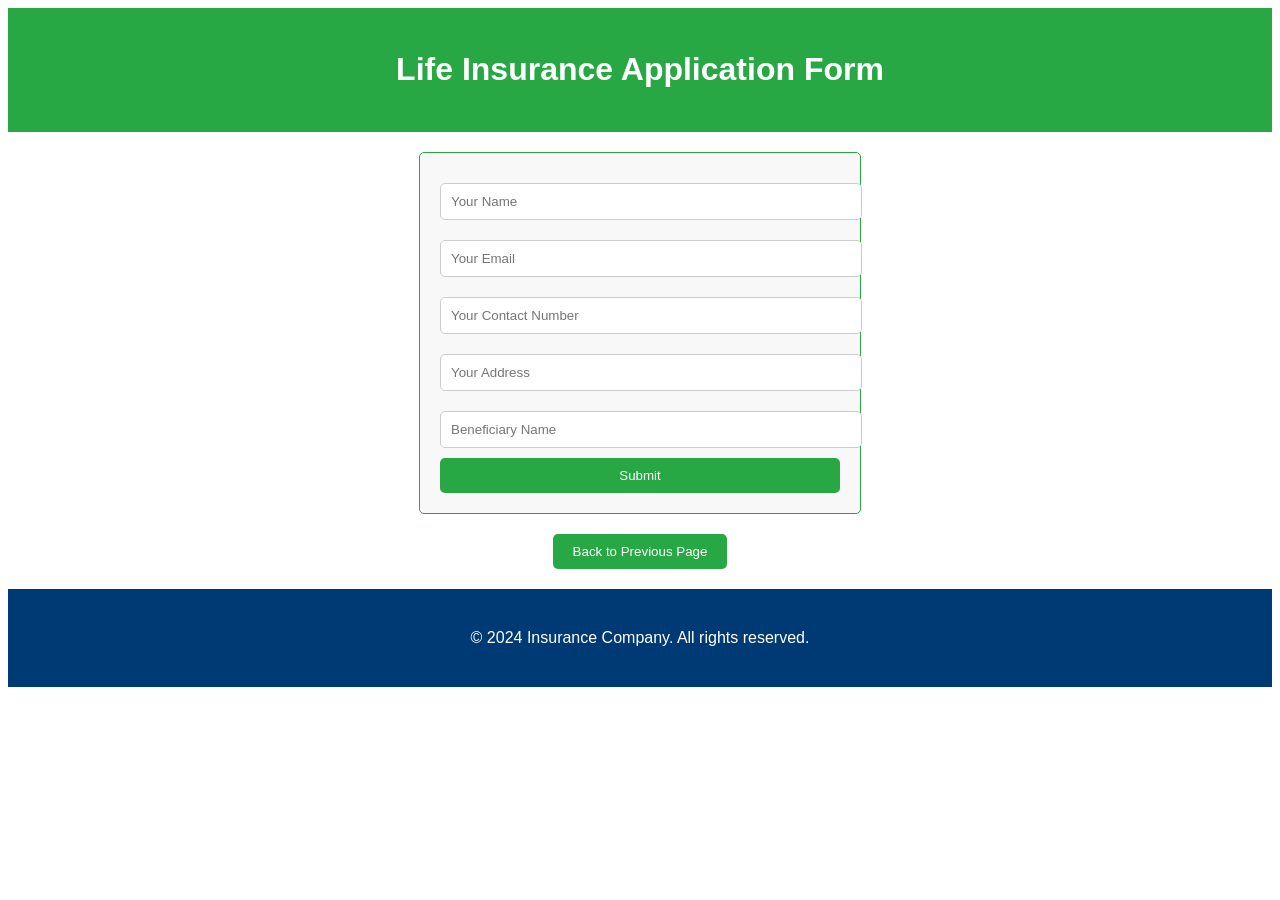
<file: life-form.html>
<!DOCTYPE html>
<html lang="en">

<head>
    <meta charset="UTF-8">
    <meta name="viewport" content="width=device-width, initial-scale=1.0">
    <title>Life Insurance Application Form</title>
    <style>
        body {
            font-family: Arial, sans-serif;
            background-color: white;
            color: #333;
            line-height: 1.6;
        }

        header {
            background-color: #28a745;
            color: white;
            padding: 15px 20px;
            text-align: center;
        }

        .form-container {
            max-width: 400px;
            margin: 20px auto;
            padding: 20px;
            border: 1px solid #28a745;
            border-radius: 5px;
            background-color: #f8f8f8;
        }

        .form-container input {
            width: 100%;
            padding: 10px;
            margin: 10px 0;
            border: 1px solid #ccc;
            border-radius: 5px;
        }

        .form-container button {
            width: 100%;
            padding: 10px;
            background-color: #28a745;
            color: white;
            border: none;
            border-radius: 5px;
            cursor: pointer;
        }

        .form-container button:hover {
            background-color: #218838;
        }

        .back-button {
            margin: 20px;
            text-align: center;
        }

        .back-button button {
            background-color: #28a745;
            color: white;
            padding: 10px 20px;
            border: none;
            border-radius: 5px;
            cursor: pointer;
        }

        .back-button button:hover {
            background-color: #218838;
        }

        footer {
            background-color: #003a75;
            color: white;
            padding: 20px;
            text-align: center;
        }
    </style>
</head>

<body>

<header>
    <h1>Life Insurance Application Form</h1>
</header>

<div class="form-container">
    <form id="insurance-form" action="#" method="post">
        <input type="text" name="name" placeholder="Your Name" required>
        <input type="email" name="email" placeholder="Your Email" required>
        <input type="text" name="contact" placeholder="Your Contact Number" required>
        <input type="text" name="address" placeholder="Your Address" required>
        <input type="text" name="beneficiary" placeholder="Beneficiary Name" required>
        <button type="submit">Submit</button>
    </form>
</div>

<div class="back-button">
    <button onclick="goBack()">Back to Previous Page</button>
</div>

<footer>
    <p>&copy; 2024 Insurance Company. All rights reserved.</p>
</footer>

<script>
    function goBack() {
        window.history.back();
    }

    document.getElementById('insurance-form').addEventListener('submit', function (e) {
        e.preventDefault();
        alert('Your life insurance form has been submitted successfully!');
        window.history.back();
    });
</script>

</body>
</html>
</file>
<file: style.css>
* {
    padding: 0;
    margin: 0;
    box-sizing: border-box;
    font-family: 'spartan', sans-serif;
}
body{
       background: #081b29;
}

#navbar {
    display: flex;
    justify-content: space-between;
    align-items: center;
    padding: 10px 20px;
    background-color:   #051129; 
}
#navbar .logo {
display: flex;

}
#navbar .logo h5{
    margin-left:30px;
    margin-top:10px;
    font-size:40px;
    color:white;
}
#navbar .logo img {
    height: 60px; 
    width: auto;
}

#navbar ul {
    list-style: none; 
    display: flex; 
}

#navbar ul li {
    margin-right: 20px; 
}

#navbar ul li a {
    text-decoration: none;
    color: #333; 
    font-size: 20px;
    padding: 5px 10px;
    color:white;
}


#navbar ul li a:hover {
    color: #007BFF; 
    text-decoration: underline;
}

#navbar ul li a.active {
    color: #007BFF; 
    text-decoration: underline; 
}



.slider-container {
    width: 100%;
    max-width: 1600px;
    overflow: hidden;
    margin: 50px auto;
    position: relative;
    border-radius: 10px;
    box-shadow: 0 4px 10px rgba(0, 0, 0, 0.1);
    height:1000px;
}

.slider {
    display: flex;
    width: calc(300px * 6); /* Adjust according to the number of images */
    animation: slide 20s infinite linear;
}

.slide {
    min-width: 300px; /* Image size */
    transition: transform 0.5s ease-in-out;
}

.slide img {
    width: 100%;
    height: auto;
    border-radius: 10px;
    object-fit: cover;
    
}

@keyframes slide {
    0% {
        transform: translateX(0);
    }
    100% {
        transform: translateX(-50%); /* Slides halfway */
    }
}

/* Make it responsive */
@media (max-width: 768px) {
    .slide {
        min-width: 200px;
    }

    .slider {
        width: calc(200px * 6); /* Adjust based on new image size */
    }
}




/* Footer Styles */
footer {
    background-color: #333;
    color: white;
    padding: 20px 0;
    text-align: center;
}

.footer-container {
    display: flex;
    justify-content: space-between;
    align-items: center;
    padding: 0 50px;
    flex-wrap: wrap;
}

.footer-logo h2 {
    color: #fff;
    font-size: 24px;
}

.footer-links ul {
    list-style: none;
    padding: 0;
}

.footer-links ul li {
    display: inline;
    margin: 0 15px;
}

.footer-links ul li a {
    color: white;
    text-decoration: none;
    font-size: 16px;
}

.footer-links ul li a:hover {
    color: #ddd;
}

.footer-social a {
    margin: 0 10px;
    color: white;
    text-decoration: none;
    font-size: 18px;
}

.footer-social a:hover {
    color: #ddd;
}

.footer-bottom {
    margin-top: 20px;
    font-size: 14px;
}

/* Responsive Design */
@media (max-width: 768px) {
    .footer-container {
        flex-direction: column;
        text-align: center;
    }
    .footer-links ul li {
        display: block;
        margin: 10px 0;
    }
}


#login{
    margin-right:30px;
}
/* Hero section styling */
#hero {
    position: relative;
    height: 500px;
    background-image: url('background.jpg'); /* Add your background image */
    background-size: cover;
    display: flex;
    justify-content: center;
    align-items: center;
    overflow: hidden;
  }
  
  /* Floating event styling */
  .floating {
    position: absolute;
    animation: float 6s ease-in-out infinite;
  }
  
  /* Set specific width for images if needed */
  .floating img {
    width: 150px; /* Adjust size as needed */
    border-radius: 10px;
    box-shadow: 0 4px 8px rgba(0, 0, 0, 0.2);
  }
  
  /* Floating animation */
  @keyframes float {
    0% {
      transform: translateY(0);
    }
    50% {
      transform: translateY(-20px);
    }
    100% {
      transform: translateY(0);
    }
  }
  
  /* Unique positions for each image */
  #event1 {
    left: 10%;
    top: 30%;
  }
  
  #event2 {
    left: 50%;
    top: 20%;
  }
  
  #event3 {
    left: 80%;
    top: 50%;
  }
  #hero img{
    height:200px;
    width:200px;
  }
  
  



footer {
    display: flex;
    flex-wrap: wrap;
    justify-content: space-between;
    height:270px;
    width:auto;
    

}

footer .col {
    display: flex;
    flex-direction: column;
    align-items: flex-start;
    margin-bottom: 20px;
    
}

footer .col h4{
    font-size:20px;
    margin-left:20px;
}

footer .logo {
    margin-bottom: 30px;

}

footer h4 {
    font-size: 20px;
    padding-bottom: 20px;
    margin-right:90px;

}

footer p {
    font-size: 13px;
    margin: 0 0 8px 0;
    margin-left:20px;
    
}

footer a {
    font-size: 15px;
    text-decoration: none;
    color: white;
    margin-bottom: 10px;
    margin-left:20px;
}

footer .follow {
    margin-top: 20px;

}
footer .install h3{
    margin-right:106px;
    font-size:20px;
}
 footer .install h1{
    font-size:15px;
    margin-right:20px;
    margin-top:20px;
}

footer .follow i {
    color: #465b52;
    padding-right: 4px;
    cursor: pointer;
    font-size:30px;
    margin-right:5px;

}

footer .install .row img {
    border: 1px solid #088178;
    border-radius: 6px;
    height:50px;
    margin-bottom:5px;
    margin-right:30px;

}

footer .install img {
    height:100px;
    margin: 20px 0 20px 0;
}

footer .follow i:hover,
footer a:hover {
    color: #088178;

}

footer .copyright {
    width: 100%;
    text-align: center;

}
footer .install p{
    font-size:30px;
}
/* Container Styles */
header h1{
text-align:center;
margin-top:25px;
color:white;
}
.container {
    max-width: 1200px;
    margin: 20px auto;
    padding: 30px; /* Increased padding for better spacing */
    background-color: #ffffff; /* White background for the container */
    box-shadow: 0 4px 20px rgba(0, 0, 0, 0.1); /* Slightly larger shadow */
    border-radius: 10px; /* Rounded corners for a softer look */
    border: 1px solid #e1e1e1; /* Light border for definition */
}

/* Form Section Styles */
.form-section {
    background-color: #f9f9f9; /* Light grey background */
    padding: 25px; /* Increased padding */
    border-radius: 10px; /* Rounded corners */
    box-shadow: 0 2px 10px rgba(0, 0, 0, 0.1); /* Soft shadow */
    margin-bottom: 20px; /* Spacing below the section */
}

/* Input and Button Styles */
input,
textarea,
button {
    width: 100%;
    padding: 15px; /* Increased padding for comfort */
    margin: 10px 0; /* Consistent margin */
    border-radius: 8px; /* Rounded corners for input fields */
    border: 1px solid #ced4da; /* Light border for input fields */
    font-size: 16px; /* Standard font size */
    transition: border-color 0.3s ease; /* Smooth transition */
}

/* Input focus effect */
input:focus,
textarea:focus {
    border-color: #28a745; /* Green border on focus */
    outline: none; /* Remove outline */
}

/* Button Styles */
button {
    background-color: #28a745; /* Green background for button */
    border: none; /* Remove border */
    color: white; /* White text */
    font-size: 18px; /* Button text size */
    cursor: pointer; /* Pointer cursor on hover */
    transition: background-color 0.3s ease; /* Smooth background transition */
}

button:hover {
    background-color: #218838; /* Darker green on hover */
}

/* Textarea Styling */
textarea {
    resize: vertical; /* Allow vertical resizing */
    min-height: 100px; /* Minimum height for textarea */
}

/* Plan Styles */
.plan {
    margin-bottom: 20px;
    border: 1px solid #ddd; /* Border for plans */
    border-radius: 8px; /* Rounded corners */
    padding: 15px; /* Padding inside the plan box */
    background-color: #f9f9f9; /* Light background for the plan */
    transition: transform 0.3s; /* Animation for hover effect */
}

.plan:hover {
    transform: translateY(-5px); /* Lift effect on hover */
    box-shadow: 0 4px 15px rgba(0, 0, 0, 0.2); /* Shadow effect on hover */
}
</file>
